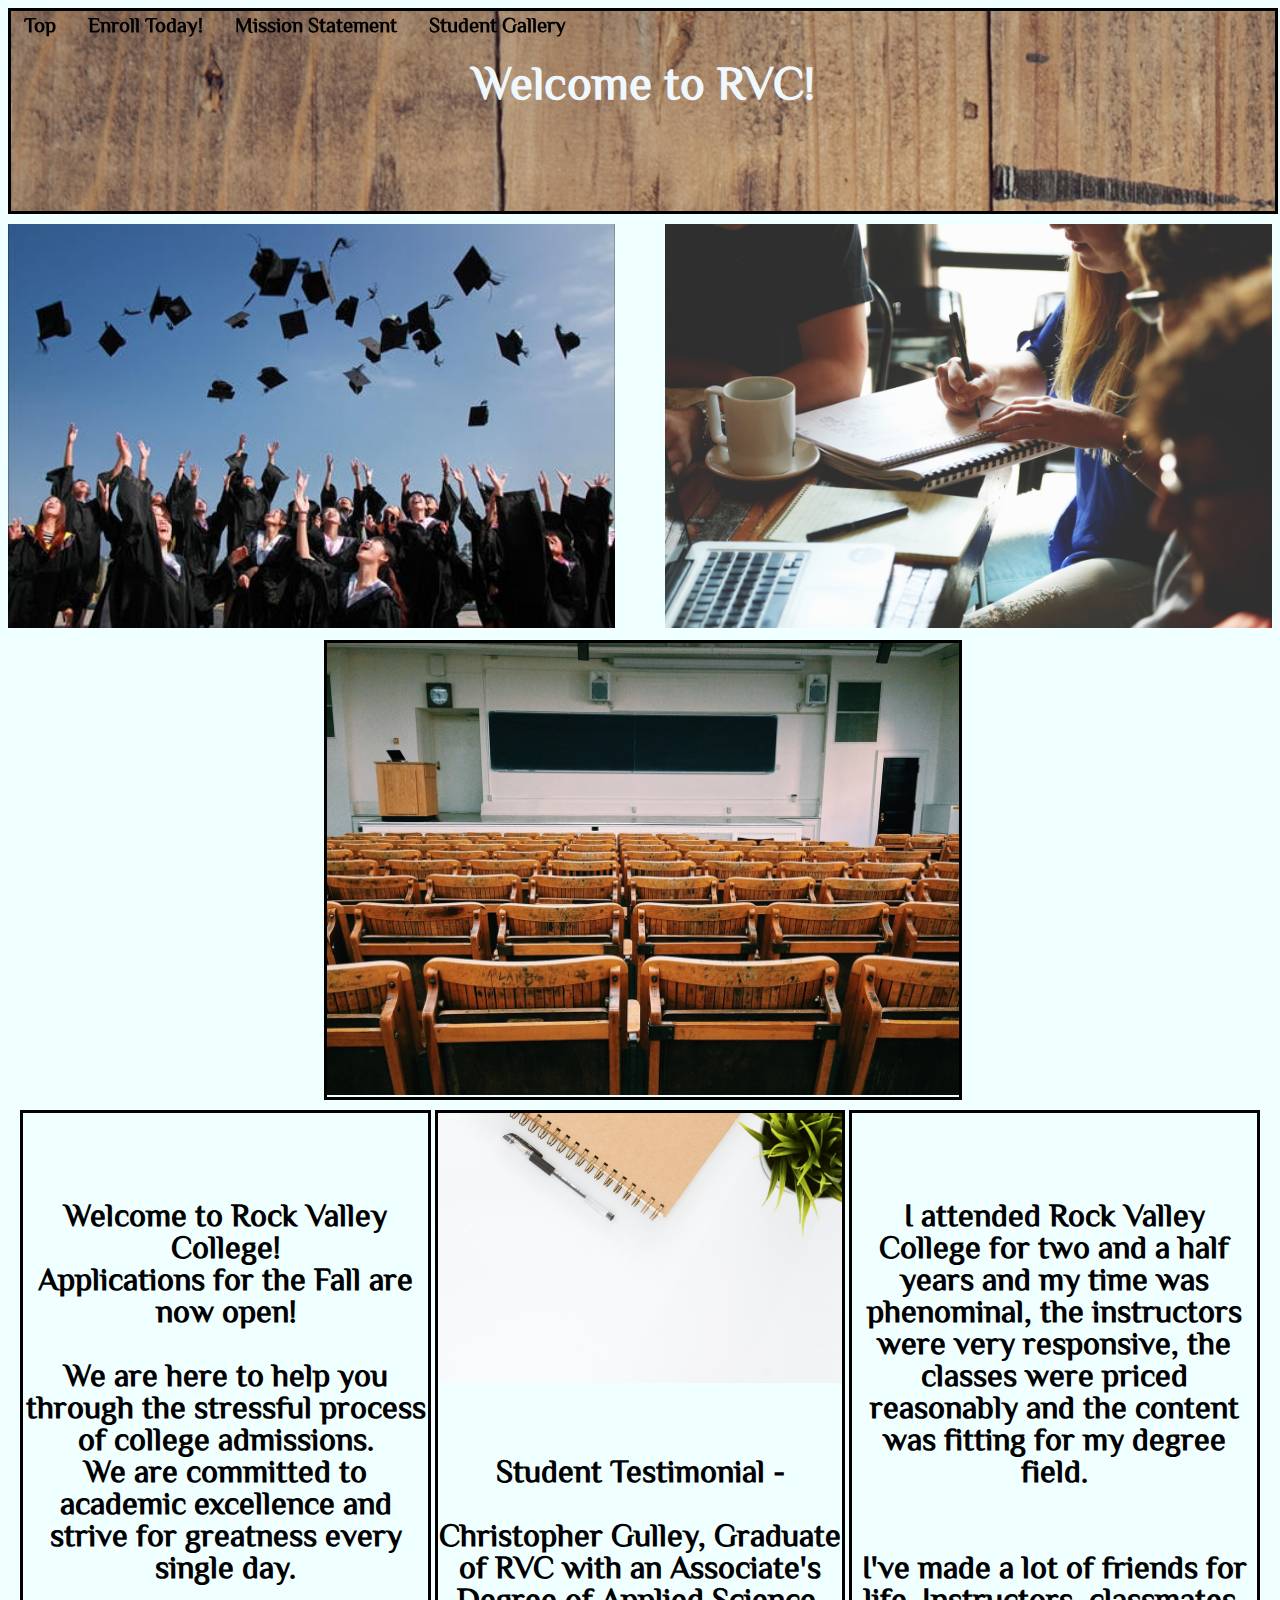
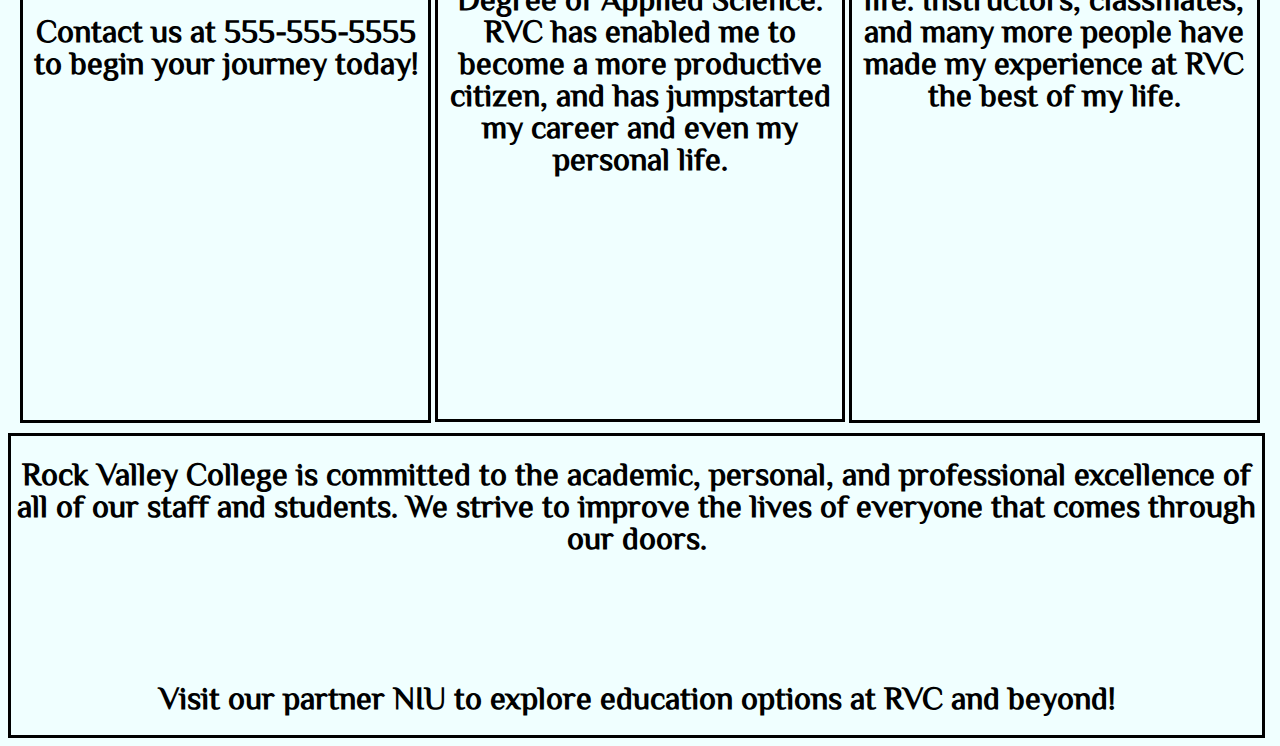
<file: index.html>
<!DOCTYPE html>
<html lang="en">
<head>
<title>Welcome to Rock Valley College</title>
<meta charset="utf-8">
<link rel="stylesheet" href="layoutproject.css">
    <link href="https://fonts.googleapis.com/css?family=ZCOOL+XiaoWei" rel="stylesheet">
</head>

<div class="navbar">
    <a href="#top">Top</a>
    <a href="#jointoday">Enroll Today!</a>
    <a href="#missionstatement">Mission Statement</a>
    <a href="gallery.html">Student Gallery</a>
</div>  
<body>
<div id="#top"></div>
<div id="header">
    <center><h3>Welcome to RVC!</h3></center>
</div>
<div id="container">
    <div id="first">
        <img src="boxpic1.jpeg" width="100%";>
    </div> 
    <div id="second">
        <img src="boxpic2.jpg" width="100%";>
    </div>
    <div id="clear"></div>   
</div>
    
<div id="container2">
    <div id="first2">
        <img src="boxpic3.jpeg" height="100%"; width="100%";>
    </div>
    <div id="clear2"></div>
</div>
<div id="jointoday"></div>
<div id="container3">
    <div id="first3">
        <h1>
            <br><br>
            Welcome to Rock Valley College! 
            <br>
            Applications for the Fall are now open!
            
            <br><br>
            We are here to help you through the stressful process of college admissions. 
            
            <br>
            We are committed to academic excellence and strive for greatness every single day.
            <br><br>
            Contact us at 555-555-5555 to begin your journey today!
        
        
            <br><br>
            <br><br>
            <br><br>
            <br><br>
            <br><br>
            <br>
        </h1>
    </div>
    <div id="second3">
        <img src="boxpic4.jpeg" height="100%"; width="100%";>
        <br><br>
         <br><br>
        <h1><strong>Student Testimonial - <br><br>Christopher Gulley, Graduate of RVC with an Associate's Degree of Applied Science. </strong>RVC has enabled me to become a more productive citizen, and has jumpstarted my career and even my personal life.<br>
        <br><br><br><br><br><br><br>
        </h1>
     
         
    </div>
    <div id="third3">
        
            <h1><br><br>
            I attended Rock Valley College for two and a half years and my time was phenominal, the instructors were very responsive, the classes were priced reasonably and the content was fitting for my degree field. <br>
            <br><br>
                I've made a lot of friends for life. Instructors, classmates, and many more people have made my experience at RVC the best of my life.
        <br><br><br><br><br><br>
        <br><br><br><br></h1>
        
    </div> 
    <div id="clear3"></div>   
</div> 
<div id="missionstatement"></div>
<div id="container4">
    <div id="first4">
        <h1>Rock Valley College is committed to the academic, personal, and professional excellence of all of our staff and students. We strive to improve the lives of everyone that comes through our doors.
      <br>
         <br><br>
             <br><br>
            Visit our partner NIU to explore education options at RVC and beyond! 
             
        </h1>
    </div>
    <div id="clear4"></div>   
</div> 
    


    
</body>
</html>
</file>
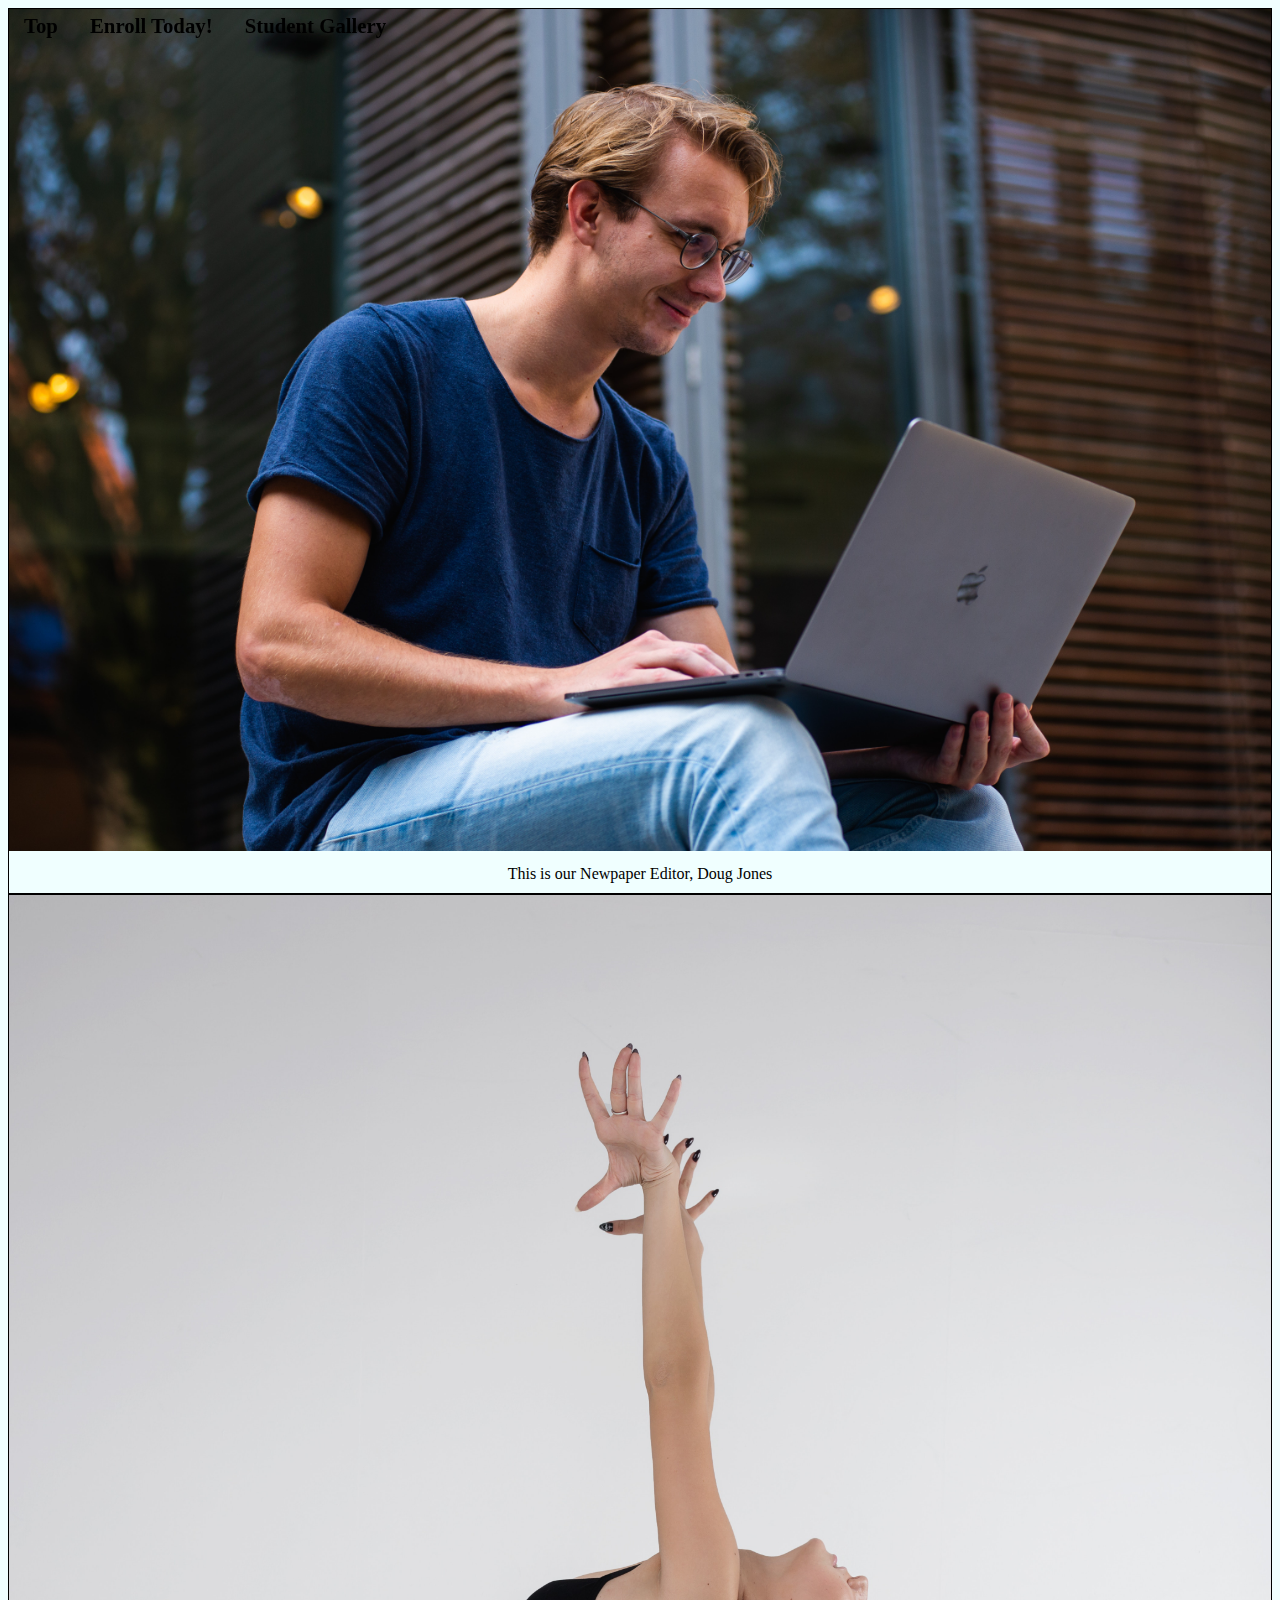
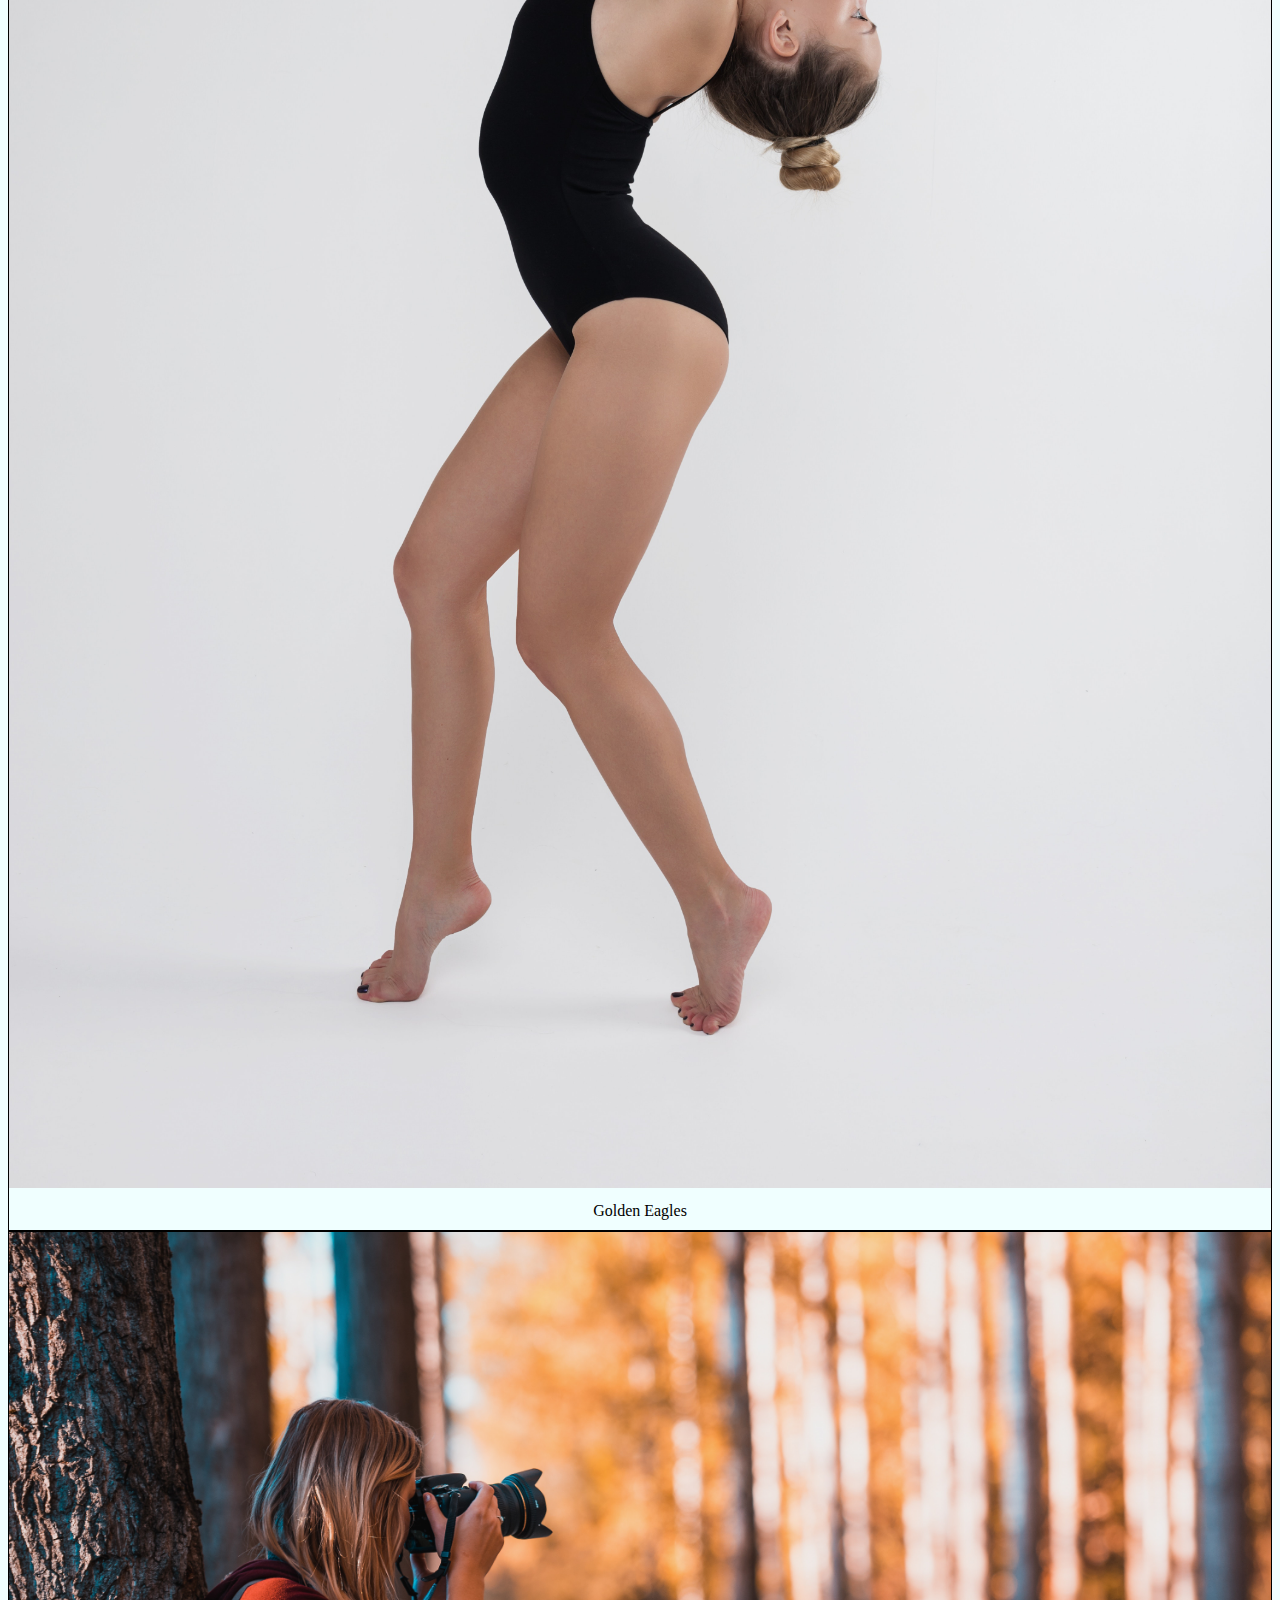
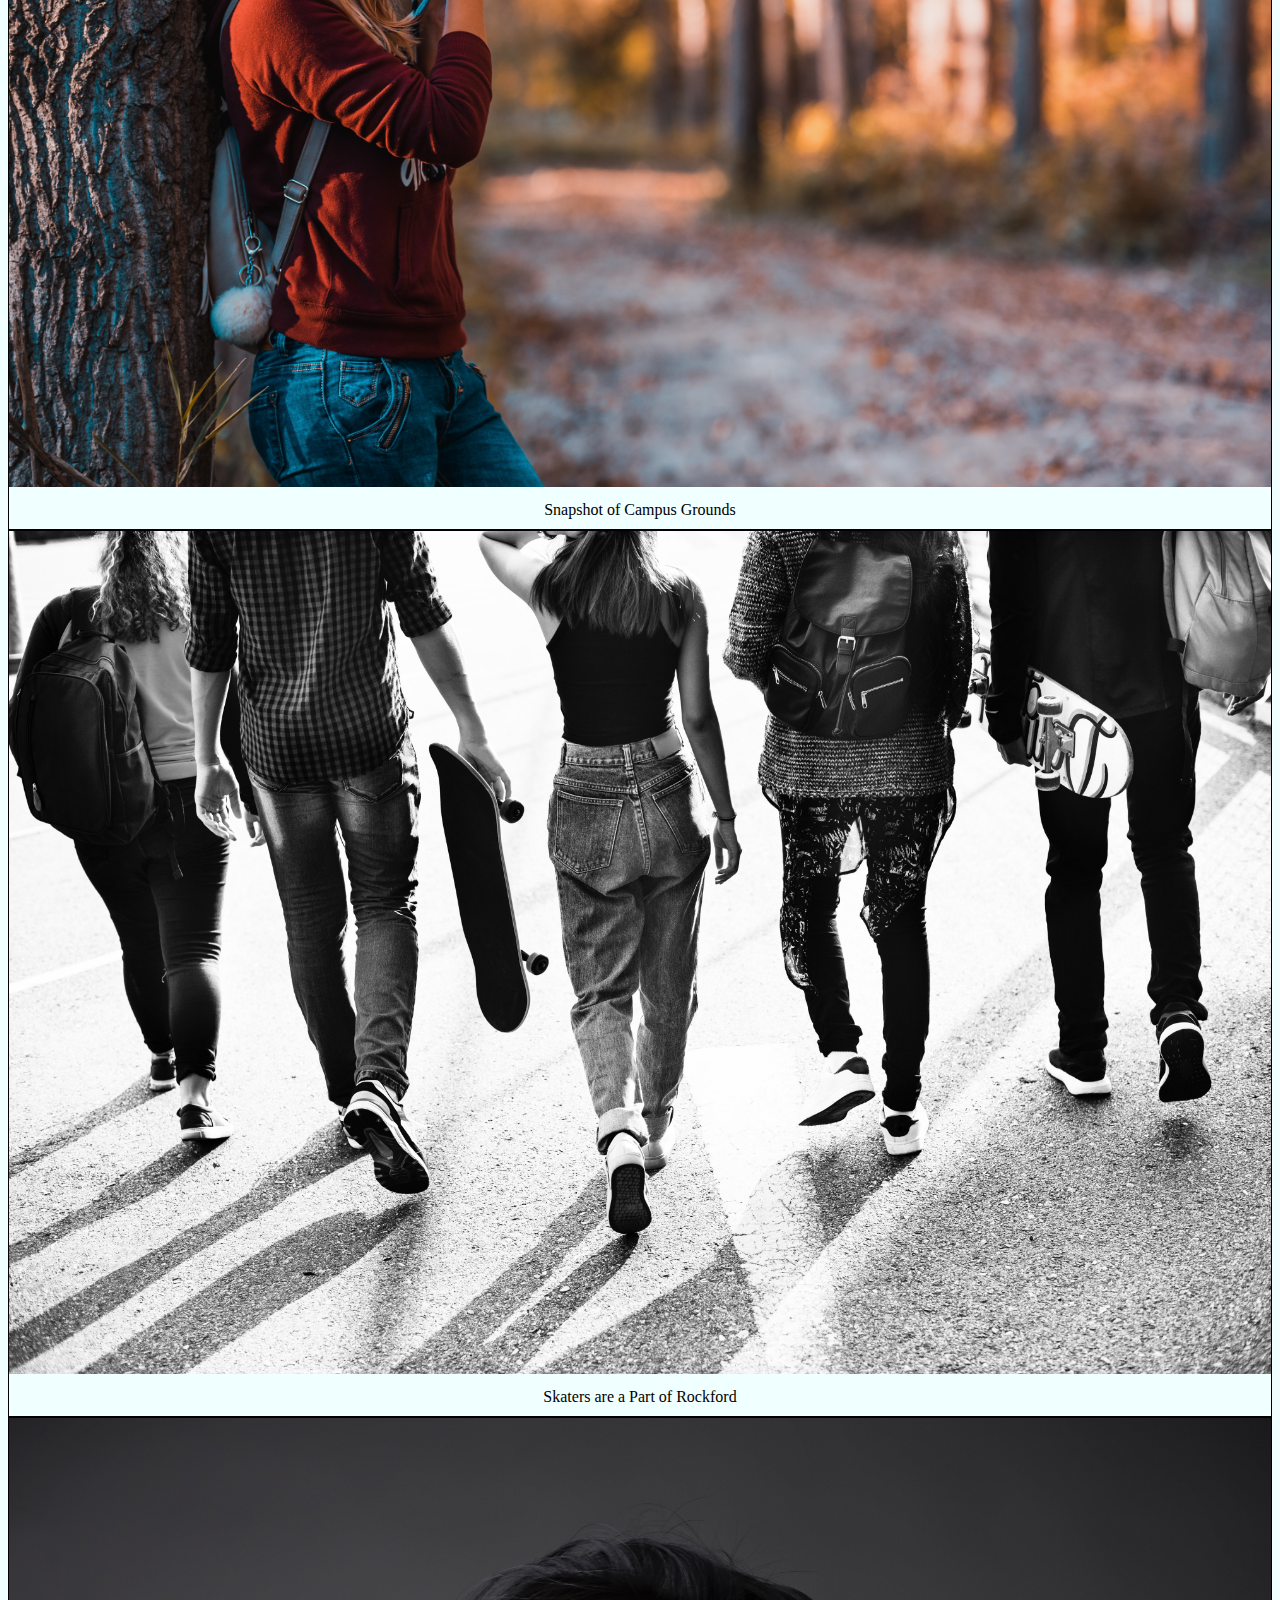
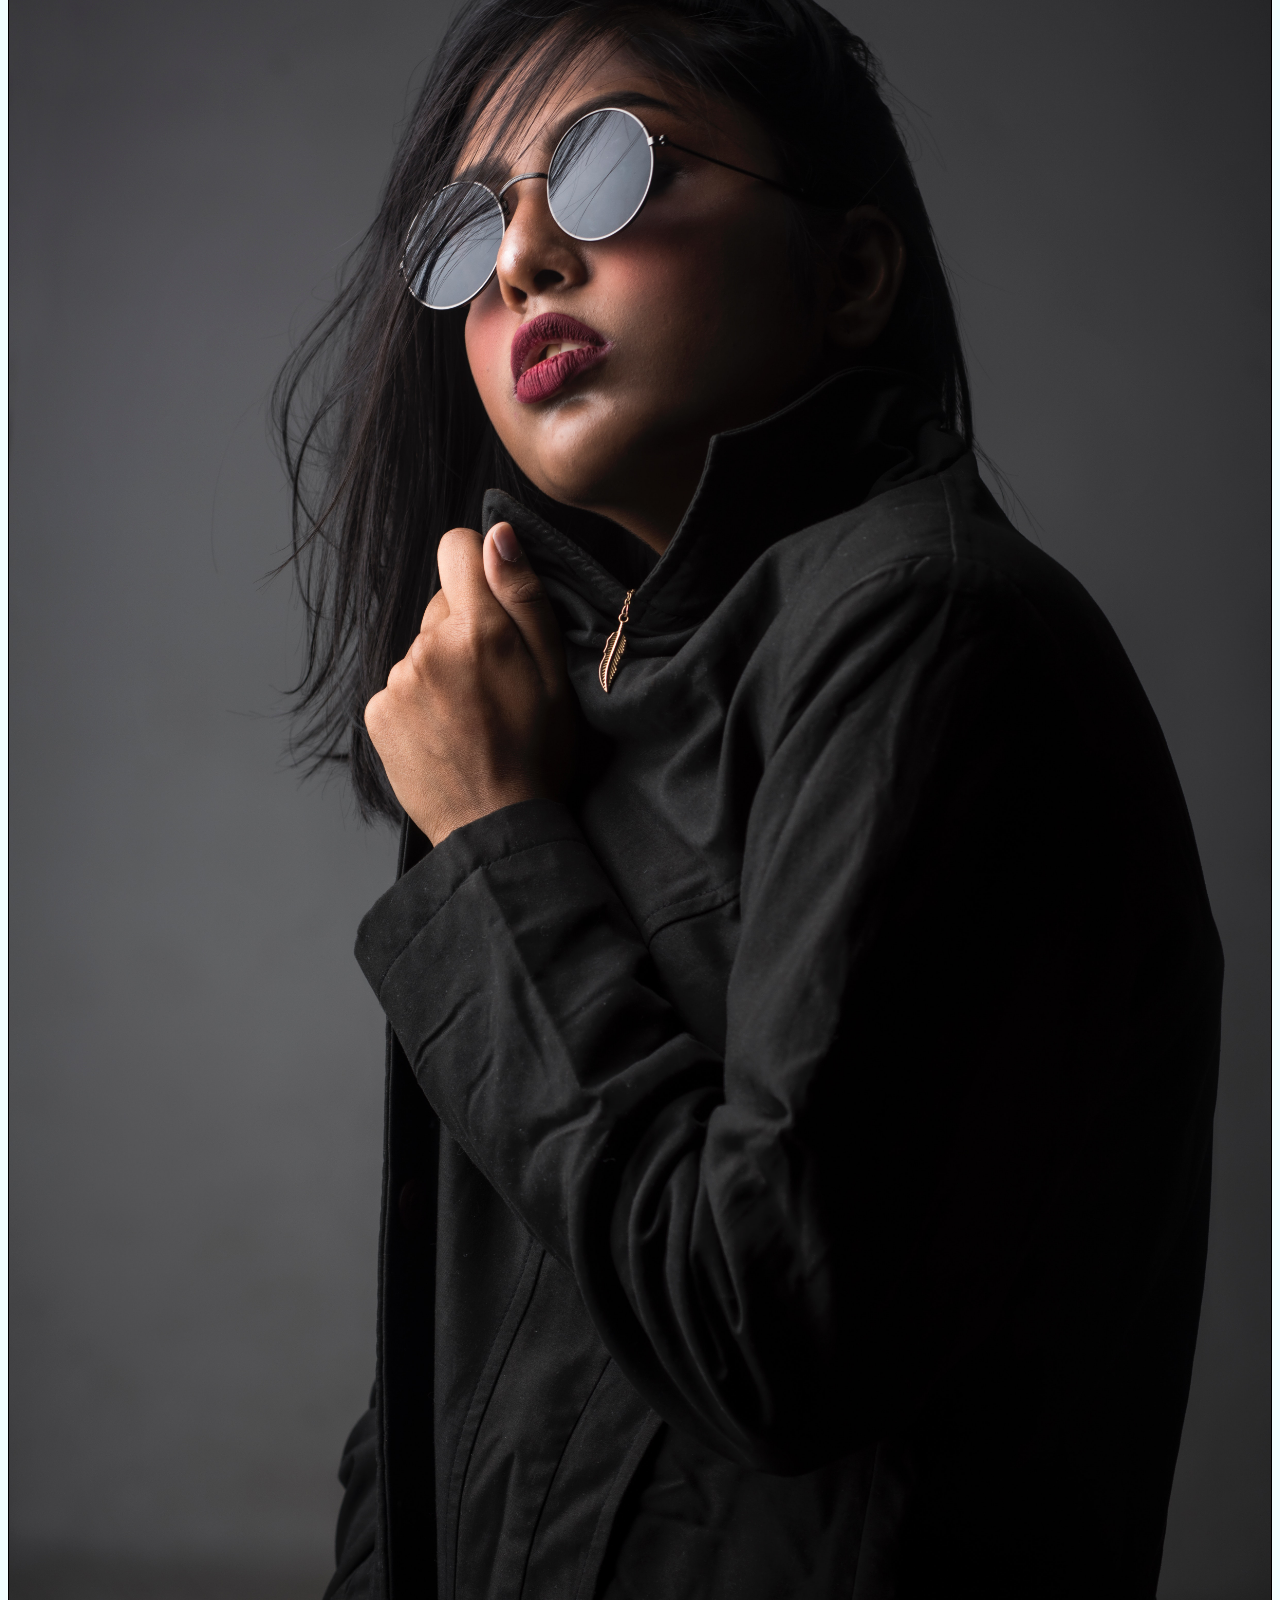
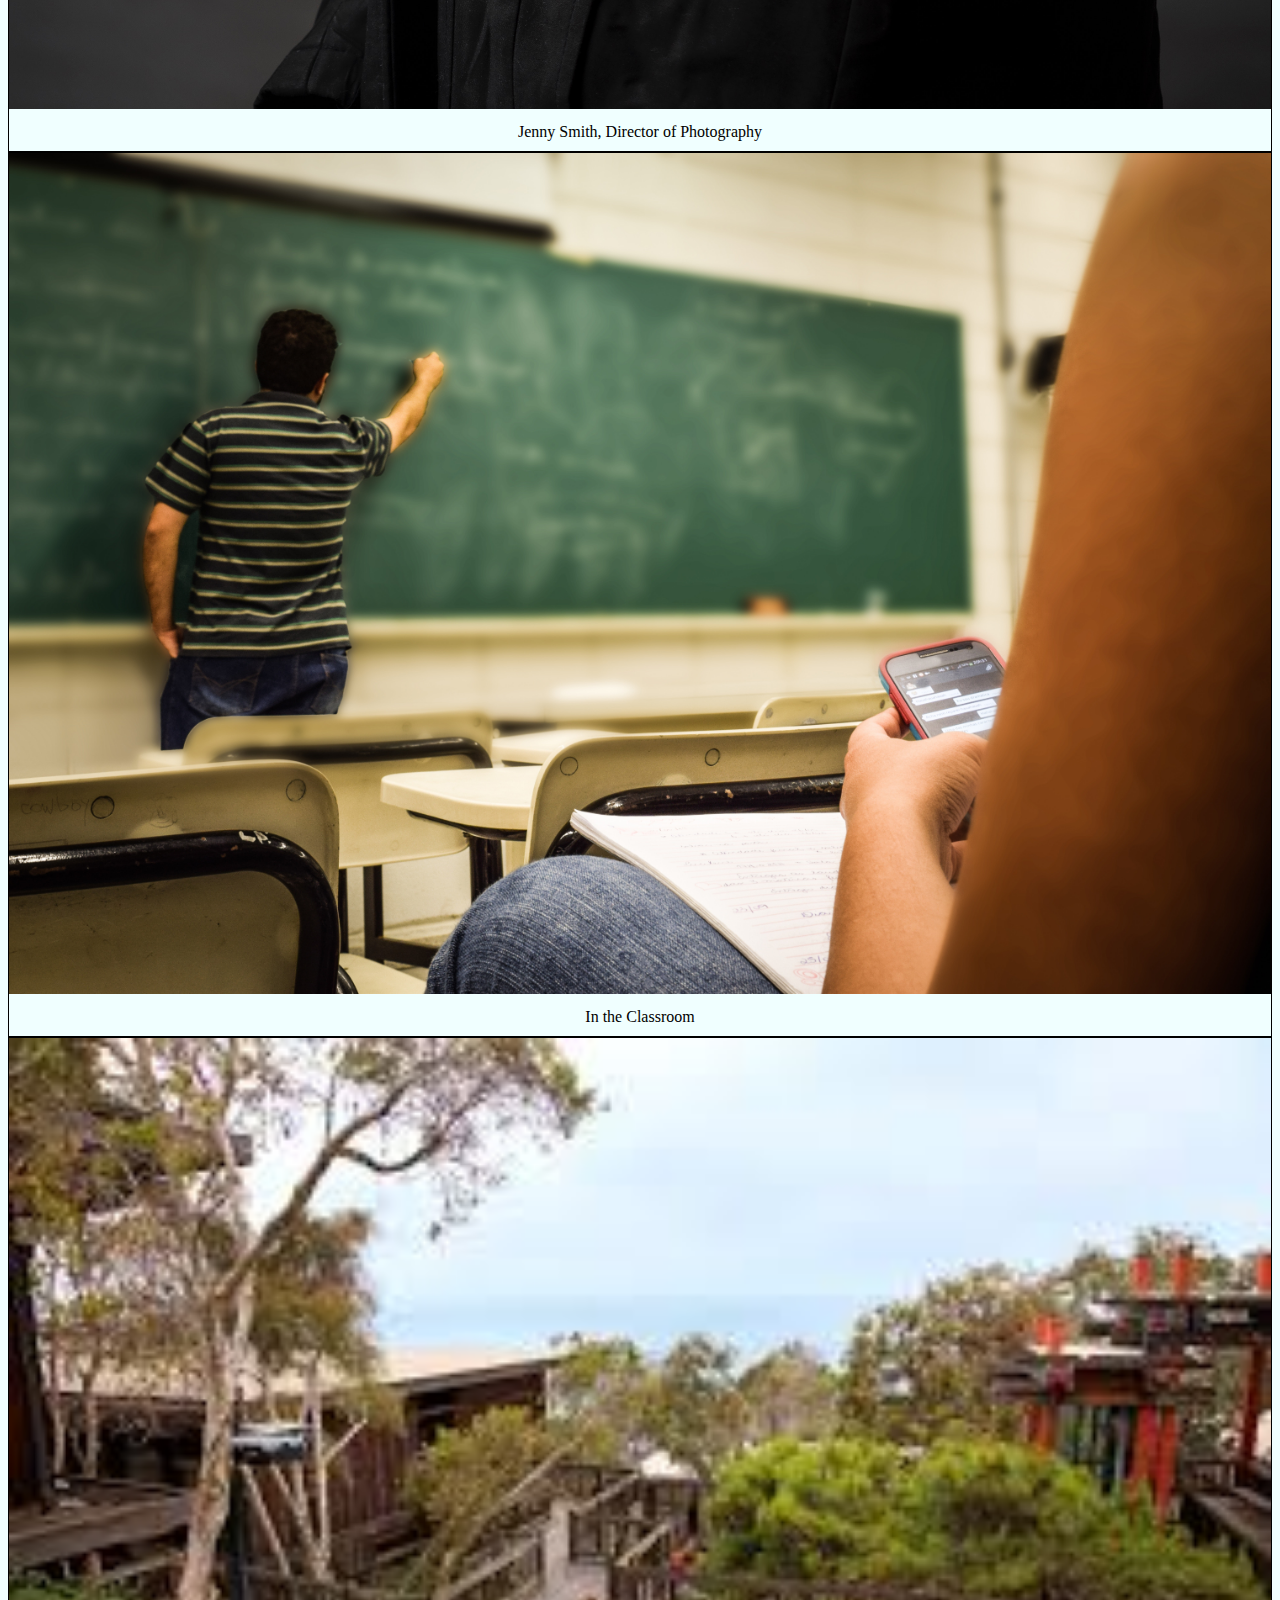
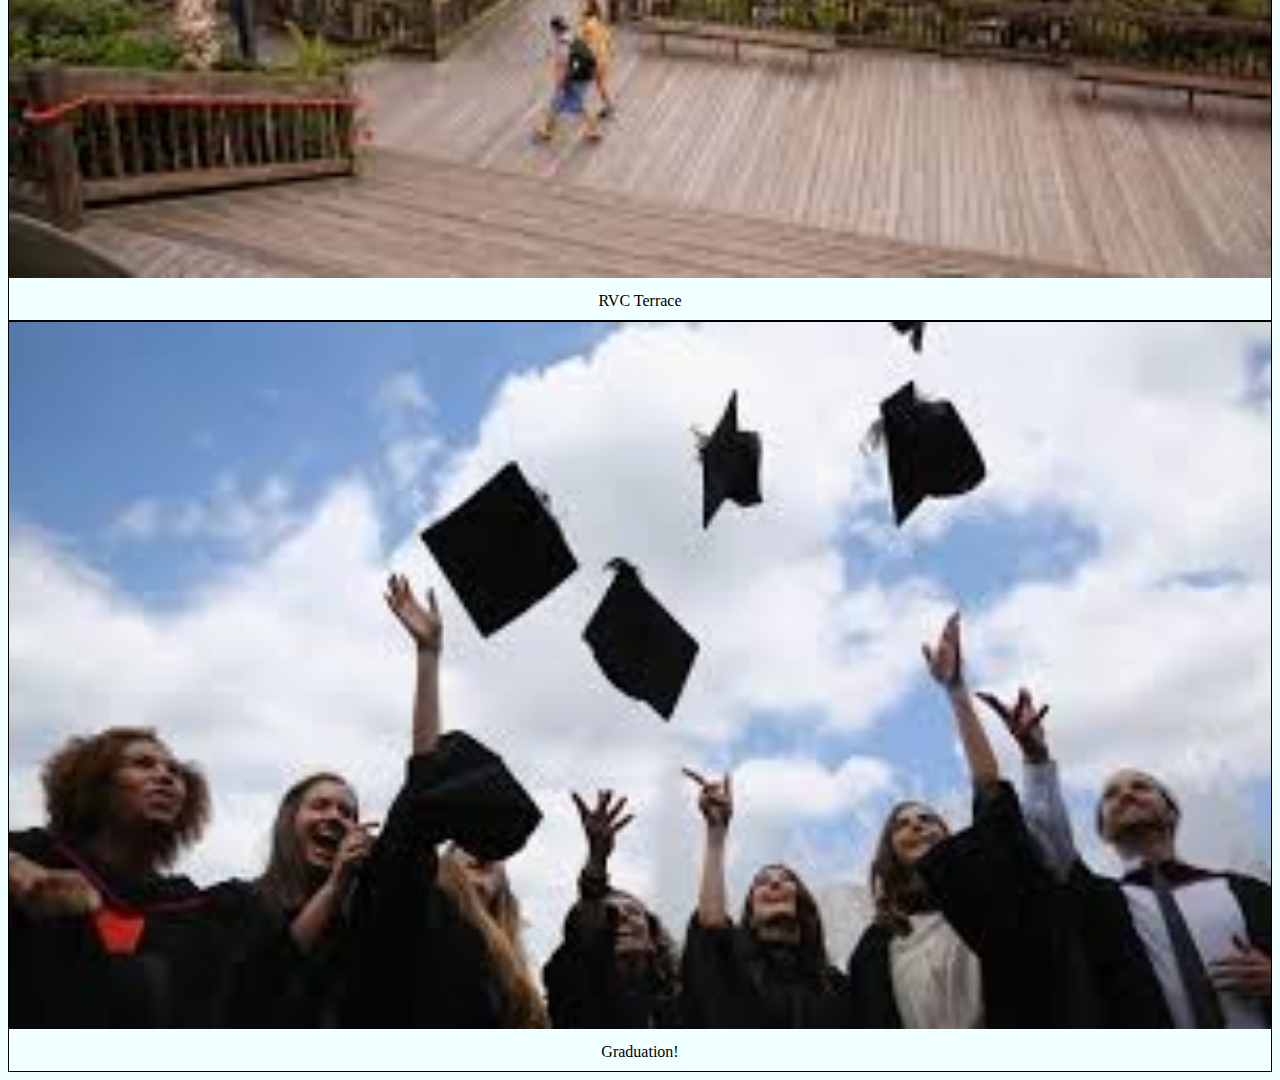
<file: gallery.html>
<!DOCTYPE html>
<html lang="en">
<head>
<title>RVC Student Gallery</title>
<meta charset="utf-8">
<link rel="stylesheet" href="layoutproject.css">
</head>

<div class="navbar">
    <a href="#top">Top</a>
    <a href=index.html>Enroll Today!</a>
     <a href="gallery.html">Student Gallery</a>
</div>  
<body>
<div class="gallery">
    <a target="_blank" href="gallerypic1.jpg"> <img src="gallerypic1.jpg" alt="Doug Jones" width="100%" height="100%"></a> <div class="desc">This is our Newpaper Editor, Doug Jones</div></div>
 
<div class="gallery">
    <a target="_blank" href="active-activity-arms-raised-1984437.jpg"> <img src="active-activity-arms-raised-1984437.jpg" alt="Golden Eagles" width="100%" height="100%"></a> <div class="desc">Golden Eagles</div></div>
 
    <div class="gallery">
    <a target="_blank" href="adult-blur-camera-610293.jpg"> <img src="adult-blur-camera-610293.jpg" alt="Camera Shot" width="auto" height="auto"></a> <div class="desc">Snapshot of Campus Grounds</div></div>
 
    <div class="gallery">
    <a target="_blank" href="adults-black-and-white-casual-1374542.jpg"> <img src="adults-black-and-white-casual-1374542.jpg" alt="Skaters" width="auto" height="auto"></a> <div class="desc">Skaters are a Part of Rockford</div></div>
    
    <div class="gallery">
    <a target="_blank" href="beautiful-black-close-up-1689731.jpg"> <img src="beautiful-black-close-up-1689731.jpg" alt="Jenny Smith" width="auto" height="auto"></a> <div class="desc">Jenny Smith, Director of Photography</div></div>
 
    
    <div class="gallery">
    <a target="_blank" href="blackboard-chairs-chalk-159844.jpg"> <img src="blackboard-chairs-chalk-159844.jpg" alt="Classroom" width="auto" height="auto"></a> <div class="desc">In the Classroom</div></div>
 
    
    <div class="gallery">
    <a target="_blank" href="gallery2.jpg"> <img src="gallery2.jpg" alt="Photos of the Terrace" width="auto" height="auto"></a> <div class="desc">RVC Terrace</div></div>
 
    
    <div class="gallery">
    <a target="_blank" href="gallerypic3.jpg"> <img src="gallerypic3.jpg" alt="Graduation!" width="auto" height="auto"></a> <div class="desc">Graduation!</div></div>
 
 
    
</body>
</html>
</file>
<file: layoutproject.css>
body           {background-color:azure;
               font-family: 'ZCOOL XiaoWei', serif;text-align: center}
.navbar        {overflow: hidden;
                background-color: #azure;
                position: fixed;
                top: 0; font-weight: bold; font-size: 1.3em;
                width: 100%;}
.navbar a      {float: left;
                display: block;
                color: black; 
                text-align: center;
                padding: 14px 16px;
                text-decoration: none;}
.navbar a:hover{background: #ddd;
                color: #000000; font-weight: bold; font-size: 120%}
#header        {width: 100%; 
                height: 200px;
                background-image: url(banner.jpg);
                
                background-repeat: no-repeat;
                color: #f0f8ff;
                font-size: 2.5em; 
                font-weight: bold; 
                font-family: 'ZCOOL XiaoWei', serif; 
                margin-bottom: 10px; border: 3px solid black;}
h4 h1 h2 h3            {color: #006400;font-family: 'ZCOOL XiaoWei', serif;}
#container     {width: 100%;}
#first         {width: 48%;
                height: auto;
                float: left;
                
                vertical-align: top;}
#first h4      {margin: 0;}
#second        {width: 48%;
                height: auto;
                float: right;
               }
#second h4     {margin: 0;}
#clear         {clear: both;}

#container2    {width: 100%;
                padding-top: 10px;}
#first2        {width: 50%;
                margin-left: 25%;
                height: auto;
                border: 3px solid black;}
#clear2        {clear: both;}

#container3    {width: 100%;
                padding-top: 10px;}
#first3        {width: 32%;
                height: 100%;
                display: inline-block;
                background-repeat: no-repeat; 
                border: 3px solid black;
                vertical-align: top;}
#second3       {width: 32%;
                height: auto;
                display: inline-block;
                border: 3px solid black; 
                background-repeat: no-repeat;
                vertical-align: top}
#third3        {width: 32%;
                height: 100%;
                display: inline-block;
                background-repeat: no-repeat; 
    border: 3px solid black;}
#clear3        {clear: both;}

#container4    {width: 100%;
                margin: auto;
                padding-top: 10px;}
#first4        {width: 99%;
                height: auto;
                border: 3px solid black; 
                background-repeat: no-repeat;}
#clear4        {clear: both;}



.gallery
{margin:auto; border: 1px solid black;}

.gallery:hover
{border: 1px solid #777}

.gallery img
{width: 100%; height: 100%;}

.desc
{ padding: 10px; text-align: center;}


@media only screen and (max-width: 64em) { 
    #first2        {margin: 0;
                    width: 99%;}
    #first3        {width: 31%}
    #third3        {width: 31%;}
   
    .gallery       {width 31%}
}

@media only screen and (max-width: 37.5em) {
    #header         {width: 100%;}
    #first          {width: 99%;
                     float: none;}
    #second         {width: 99%;
                     float: none;}
    #first3         {width: 99%}
    #second3        {width: 99%}
    #third3         {width: 99%}
    #first5         {width: 99%}
    #second5        {width: 99%}
    #third5         {width: 99%}
    .gallery        {width 99%}
}
</file>
